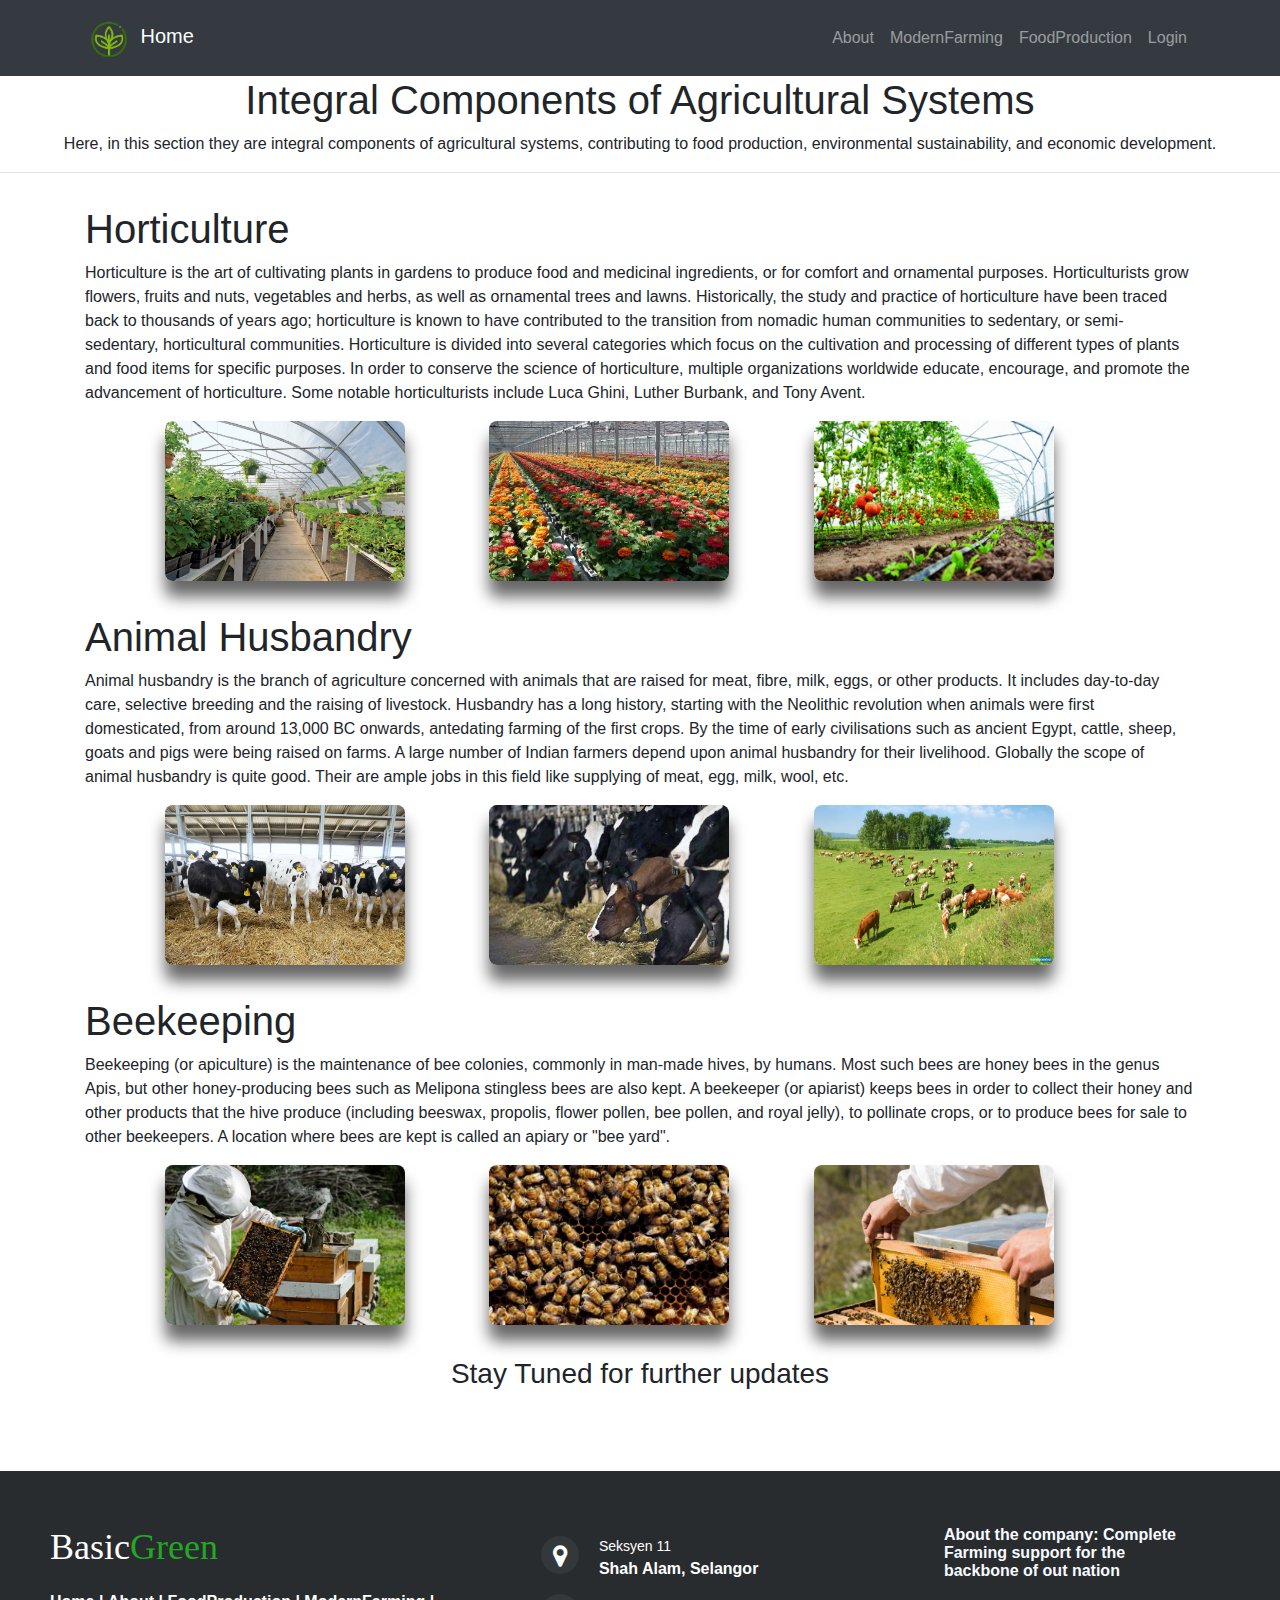
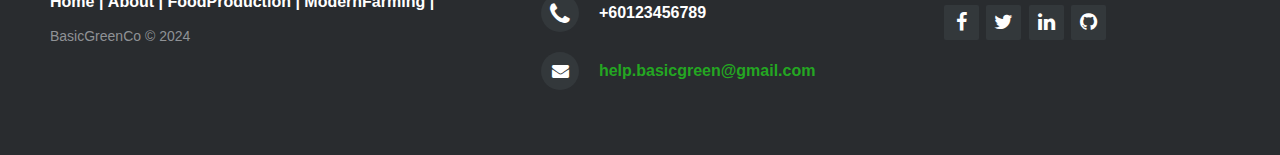
<file: foodProduction.html>
<!DOCTYPE html>
<html lang="en">
<head>
    <meta charset="UTF-8">
    <meta name="viewport" content="width=device-width, initial-scale=1.0">
    <title>Basic Green Co</title>
    <link href="https://stackpath.bootstrapcdn.com/bootstrap/4.5.2/css/bootstrap.min.css" rel="stylesheet">
    <link href="https://stackpath.bootstrapcdn.com/font-awesome/4.7.0/css/font-awesome.min.css" rel="stylesheet">
    
    <link href="guess.css" rel="stylesheet">

</head>
<body>
    <!-- Navbar -->
    <nav class="navbar navbar-expand-lg navbar-dark bg-dark">
        <div class="container">
            <a class="navbar-brand" href="back-home.html">
                <img src="logo_bg.png" alt="Logo" width="50" height="50">
                Home
            </a>
            <button class="navbar-toggler" type="button" data-toggle="collapse" data-target="#navbarNav" aria-controls="navbarNav" aria-expanded="false" aria-label="Toggle navigation">
                <span class="navbar-toggler-icon"></span>
            </button>
            <div class="collapse navbar-collapse" id="navbarNav">
                <ul class="navbar-nav ml-auto">
                    <li class="nav-item">
                        <a class="nav-link" href="about.html">About</a>
                    </li>
                    <li class="nav-item">
                        <a class="nav-link" href="modernFarming.html">ModernFarming</a>
                    </li>
                    <li class="nav-item">
                        <a class="nav-link" href="foodProduction.html">FoodProduction</a>
                    </li>
                    <li class="nav-item">
                        <a class="nav-link" href="login.html">Login</a>
                    </li>
                </ul>
            </div>
        </div>
    </nav>

    <!-- Page content -->
        <div class="center-text">
            <h1>Integral Components of Agricultural Systems</h1>
            <p>
                Here, in this section they are integral components of agricultural systems,
                contributing to food production, environmental sustainability, and economic development.
            </p>
            <hr>
        </div>
        <div class="container">
            <div style="margin-top: 2rem; margin-bottom: 2rem;">
                <h1>Horticulture</h1>
                <p>
                    Horticulture is the art of cultivating plants in gardens to produce
                    food and medicinal ingredients, or for comfort and ornamental
                    purposes. Horticulturists grow flowers, fruits and nuts, vegetables
                    and herbs, as well as ornamental trees and lawns. Historically, the
                    study and practice of horticulture have been traced back to
                    thousands of years ago; horticulture is known to have contributed to
                    the transition from nomadic human communities to sedentary, or
                    semi-sedentary, horticultural communities. Horticulture is divided
                    into several categories which focus on the cultivation and
                    processing of different types of plants and food items for specific
                    purposes. In order to conserve the science of horticulture, multiple
                    organizations worldwide educate, encourage, and promote the
                    advancement of horticulture. Some notable horticulturists include
                    Luca Ghini, Luther Burbank, and Tony Avent.
                </p>
                <div class="flex-container">
                    <a href="https://en.wikipedia.org/wiki/Horticulture" target="_blank" rel="noreferrer">
                        <img class="side-img" src="horticulture.jpeg" alt="Horticulture">
                    </a>
                    <a href="https://www.nal.usda.gov/topics/commercial-horticulture" target="_blank" rel="noreferrer">
                        <img class="side-img" src="horticulture-2.jpeg" alt="Horticulture">
                    </a>
                    <a href="http://www.developmentnews.in/successful-cultivation-horticulture-crops/" target="_blank" rel="noreferrer">
                        <img class="side-img" src="horticulture-3.gif" alt="Horticulture">
                    </a>
                </div>
            </div>
            <div style="margin-top: 2rem; margin-bottom: 2rem;">
                <h1>Animal Husbandry</h1>
                <p>
                    Animal husbandry is the branch of agriculture concerned with animals
                    that are raised for meat, fibre, milk, eggs, or other products. It
                    includes day-to-day care, selective breeding and the raising of
                    livestock. Husbandry has a long history, starting with the Neolithic
                    revolution when animals were first domesticated, from around 13,000
                    BC onwards, antedating farming of the first crops. By the time of
                    early civilisations such as ancient Egypt, cattle, sheep, goats and
                    pigs were being raised on farms. A large number of Indian
                    farmers depend upon animal husbandry for their livelihood. Globally
                    the scope of animal husbandry is quite good. Their are ample jobs in
                    this field like supplying of meat, egg, milk, wool, etc.
                </p>
                <div class="flex-container">
                    <a href="https://en.wikipedia.org/wiki/Animal_husbandry" target="_blank" rel="noreferrer">
                        <img class="side-img" src="husbandry.png" alt="Animal Husbandry">
                    </a>
                    <a href="https://www.biovoicenews.com/india-uk-northern-ireland-to-cooperate-over-animal-husbandry-dairying-fisheries/" target="_blank" rel="noreferrer">
                        <img class="side-img" src="husbandry-2.jpeg" alt="Animal Husbandry">
                    </a>
                    <a href="https://blog.nextias.com/guidelines-for-animal-husbandry-infrastructure-development-fund" target="_blank" rel="noreferrer">
                        <img class="side-img" src="husbandry-3.webp" alt="Animal Husbandry">
                    </a>
                </div>
            </div>
            <div style="margin-top: 2rem; margin-bottom: 2rem;">
                <h1>Beekeeping</h1>
                <p>
                    Beekeeping (or apiculture) is the maintenance of bee colonies,
                    commonly in man-made hives, by humans. Most such bees are honey bees
                    in the genus Apis, but other honey-producing bees such as Melipona
                    stingless bees are also kept. A beekeeper (or apiarist) keeps bees
                    in order to collect their honey and other products that the hive
                    produce (including beeswax, propolis, flower pollen, bee pollen, and
                    royal jelly), to pollinate crops, or to produce bees for sale to
                    other beekeepers. A location where bees are kept is called an apiary
                    or "bee yard".
                </p>
                <div class="flex-container">
                    <a href="https://en.wikipedia.org/wiki/Beekeeping" target="_blank" rel="noreferrer">
                        <img class="side-img" src="bee.jpeg" alt="Beekeeping">
                    </a>
                    <a href="https://www.thespruce.com/beekeeping-for-beginners-step-by-step-3016540" target="_blank" rel="nerrer">
                        <img class="side-img" src="bee-2.jpeg" alt="Beekeeping">
                    </a>
                    <a href="https://www.apglearning.in/online-courses/opportunity-in-beekeeping/" target="_blank" rel="noreferrer">
                        <img class="side-img" src="bee-3.jpeg" alt="Beekeeping">
                    </a>
                </div>
            </div>
        </div>
        <div class="center-text" style="margin-bottom: 3rem; margin-top: 2rem;">
            <h3>Stay Tuned for further updates</h3>
        </div>

        <!-- Footer -->
        <footer class="footer-distributed">
            <div class="footer-left">
                <h3>Basic<span>Green</span></h3>
                <p class="footer-links">
                    <a href="back-home.html" class="link-1">Home |</a>
                    <a href="about.html"> About |</a>
                    <a href="foodProduction.html"> FoodProduction |</a>
                    <a href="modernFarming.html"> ModernFarming |</a>
                </p>
                <p class="footer-company-name">BasicGreenCo © 2024</p>
            </div>
            <div class="footer-center">
                <div>
                    <i class="fa fa-map-marker"></i>
                    <p><span>Seksyen 11</span> Shah Alam, Selangor</p>
                </div>
                <div>
                    <i class="fa fa-phone"></i>
                    <p>+60123456789</p>
                </div>
                <div>
                    <i class="fa fa-envelope"></i>
                    <p><a href="mailto:help.BasicGreen@gmail.com">help.basicgreen@gmail.com</a></p>
                </div>
            </div>
            <div class="footer-right">
                <p class="footer-company-about">
                    <span>About the company:</span> Complete Farming support for the backbone of out nation
                </p>
                <div class="footer-icons">
                    <a href="/"><i class="fa fa-facebook"></i></a>
                    <a href="/"><i class="fa fa-twitter"></i></a>
                    <a href="/"><i class="fa fa-linkedin"></i></a>
                    <a href="/"><i class="fa fa-github"></i></a>
                </div>
            </div>
        </footer>
        
        <!-- Bootstrap core JavaScript -->
        <script src="https://code.jquery.com/jquery-3.5.1.slim.min.js"></script>
        <script src="https://cdnjs.cloudflare.com/ajax/libs/popper.js/1.16.0/umd/popper.min.js"></script>
        <script src="https://stackpath.bootstrapcdn.com/bootstrap/4.5.2/js/bootstrap.min.js"></script>
        </body>
</html>
</file>
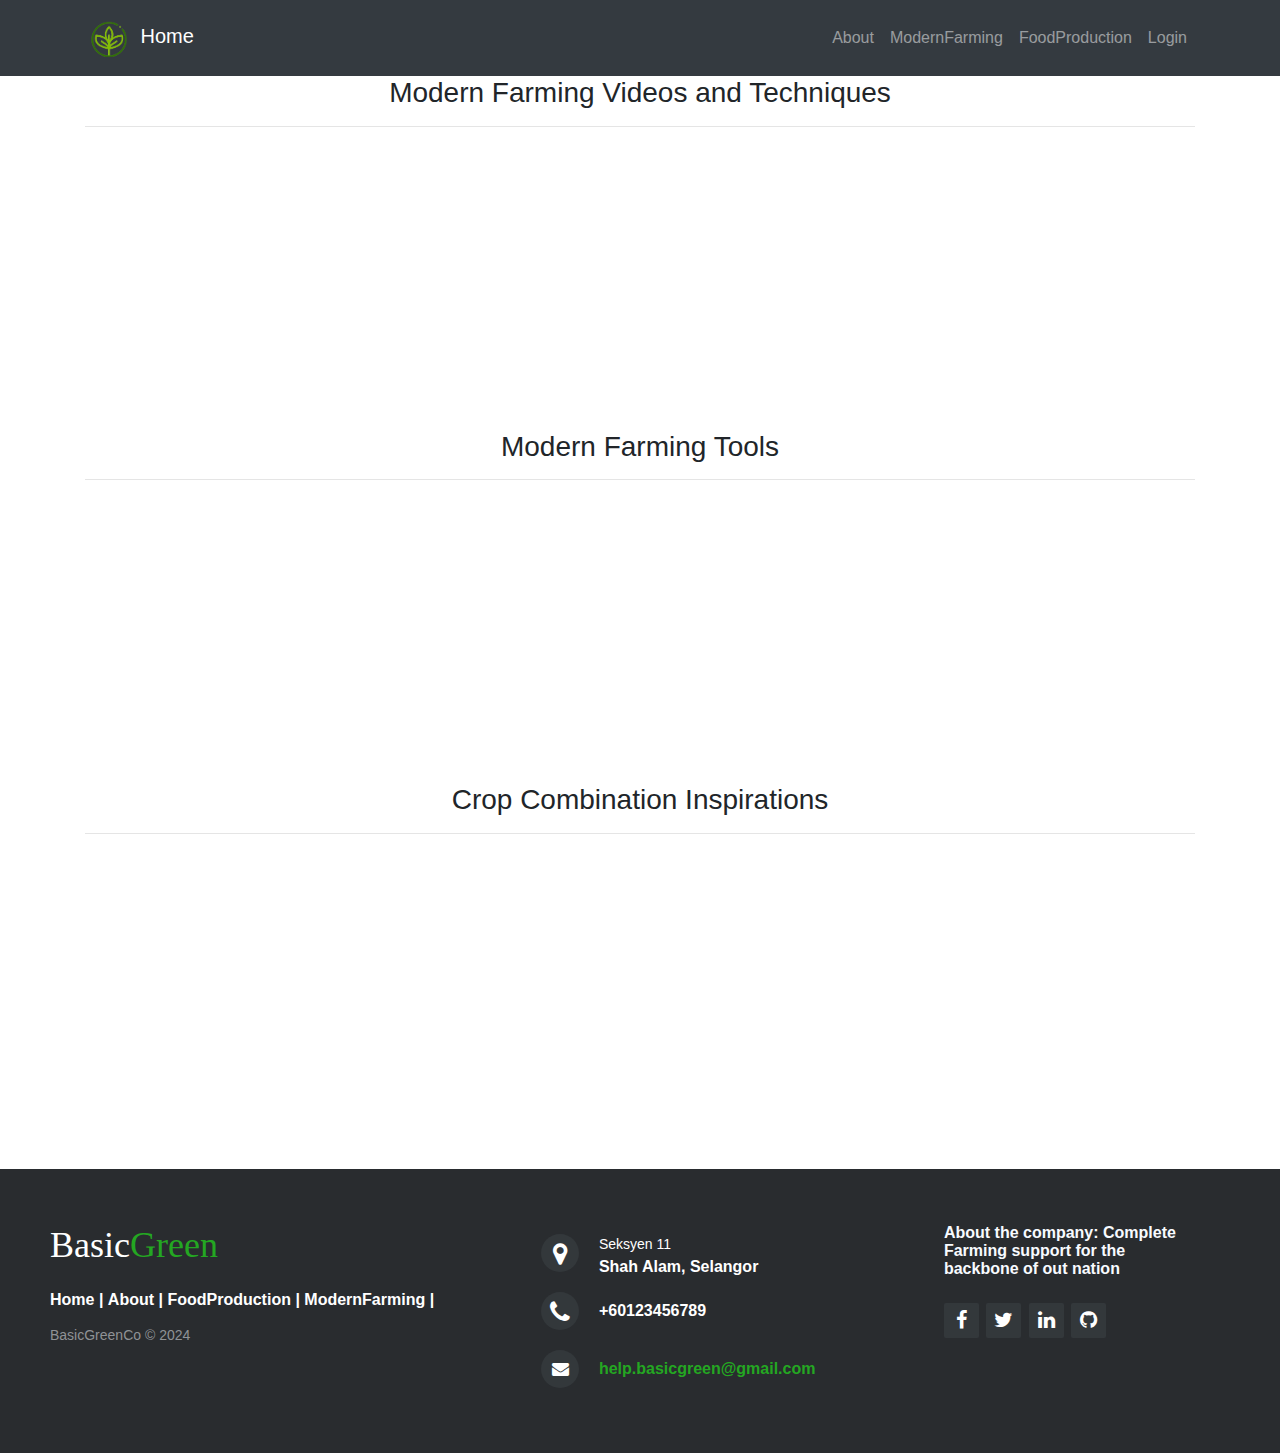
<file: modernFarming.html>
<!DOCTYPE html>
<html lang="en">
<head>
    <meta charset="UTF-8">
    <meta name="viewport" content="width=device-width, initial-scale=1.0">
    <title>Basic Green Co</title>
    <link href="https://stackpath.bootstrapcdn.com/bootstrap/4.5.2/css/bootstrap.min.css" rel="stylesheet">
    <link href="https://stackpath.bootstrapcdn.com/font-awesome/4.7.0/css/font-awesome.min.css" rel="stylesheet">
    
    <link href="guess.css" rel="stylesheet">

</head>
<body>
    <!-- Navbar -->
    <nav class="navbar navbar-expand-lg navbar-dark bg-dark">
        <div class="container">
            <a class="navbar-brand" href="back-home.html">
                <img src="logo_bg.png" alt="Logo" width="50" height="50">
                Home
            </a>
            <button class="navbar-toggler" type="button" data-toggle="collapse" data-target="#navbarNav" aria-controls="navbarNav" aria-expanded="false" aria-label="Toggle navigation">
                <span class="navbar-toggler-icon"></span>
            </button>
            <div class="collapse navbar-collapse" id="navbarNav">
                <ul class="navbar-nav ml-auto">
                    <li class="nav-item">
                        <a class="nav-link" href="about.html">About</a>
                    </li>
                    <li class="nav-item">
                        <a class="nav-link" href="modernFarming.html">ModernFarming</a>
                    </li>
                    <li class="nav-item">
                        <a class="nav-link" href="foodProduction.html">FoodProduction</a>
                    </li>
                    <li class="nav-item">
                        <a class="nav-link" href="login.html">Login</a>
                    </li>
                </ul>
            </div>
        </div>
    </nav>    

    <!-- Page content -->
    <div>
        <!-- Modern Farming Videos and Techniques content -->
        <div class="container">
            <div style="text-align: center;">
                <h3>Modern Farming Videos and Techniques</h3>
            </div>
            <hr>
            <div class="row" style="margin-top: 3rem; margin-bottom: 3rem;">
                <div class="col">
                    <iframe width="300" height="200" src="https://www.youtube.com/embed/FNn5DB1Zen4" title="YouTube video player" frameborder="0" allow="accelerometer; autoplay; clipboard-write; encrypted-media; gyroscope; picture-in-picture" allowfullscreen></iframe>
                </div>
                <div class="col">
                    <iframe width="300" height="200" src="https://www.youtube.com/embed/T03nk2nmZ64" title="YouTube video player" frameborder="0" allow="accelerometer; autoplay; clipboard-write; encrypted-media; gyroscope; picture-in-picture" allowfullscreen></iframe>
                </div>
                <div class="col">
                    <iframe width="300" height="200" src="https://www.youtube.com/embed/DoVGbPa0jHw" title="YouTube video player" frameborder="0" allow="accelerometer; autoplay; clipboard-write; encrypted-media; gyroscope; picture-in-picture" allowfullscreen></iframe>
                </div>
            </div>
            <div style="text-align: center;">
                <h3>Modern Farming Tools</h3>
            </div>
            <hr>
            <div class="row" style="margin-top: 3rem; margin-bottom: 3rem;">
                <div class="col">
                    <iframe width="300" height="200" src="https://www.youtube.com/embed/QvP2K0F6bEg" title="YouTube video player" frameborder="0" allow="accelerometer; autoplay; clipboard-write; encrypted-media; gyroscope; picture-in-picture" allowfullscreen></iframe>
                </div>
                <div class="col">
                    <iframe width="300" height="200" src="https://www.youtube.com/embed/BAU08Pxg6SQ" title="YouTube video player" frameborder="0" allow="accelerometer; autoplay; clipboard-write; encrypted-media; gyroscope; picture-in-picture" allowfullscreen></iframe>
                </div>
                <div class="col">
                    <iframe width="300" height="200" src="https://www.youtube.com/embed/6BxY_vTpTgc" title="YouTube video player" frameborder="0" allow="accelerometer; autoplay; clipboard-write; encrypted-media; gyroscope; picture-in-picture" allowfullscreen></iframe>
                </div>
            </div>
            <div style="text-align: center;">
                <h3>Crop Combination Inspirations</h3>
            </div>
            <hr>
            <div class="row" style="margin-top: 3rem; margin-bottom: 3rem;">
                <div class="col">
                    <iframe width="300" height="200" src="https://www.youtube.com/embed/mJwOr-pe_I8" title="YouTube video player" frameborder="0" allow="accelerometer; autoplay; clipboard-write; encrypted-media; gyroscope; picture-in-picture" allowfullscreen></iframe>
                </div>
                <div class="col">
                    <iframe width="300" height="200" src="https://www.youtube.com/embed/XeNA6XdMoF8" title="YouTube video player" frameborder="0" allow="accelerometer; autoplay; clipboard-write; encrypted-media; gyroscope; picture-in-picture" allowfullscreen></iframe>
                </div>
                <div class="col">
                    <iframe width="300" height="200" src="https://www.youtube.com/embed/ouU8vCGxyqs" title="YouTube video player" frameborder="0" allow="accelerometer; autoplay; clipboard-write; encrypted-media; gyroscope; picture-in-picture" allowfullscreen></iframe>
                </div>
            </div>
        </div>

        <!-- Footer -->
        <footer class="footer-distributed">
            <div class="footer-left">
                <h3>Basic<span>Green</span></h3>
                <p class="footer-links">
                    <a href="back-home.html" class="link-1">Home |</a>
                    <a href="about.html"> About |</a>
                    <a href="foodProduction.html"> FoodProduction |</a>
                    <a href="modernFarming.html"> ModernFarming |</a>
                </p>
                <p class="footer-company-name">BasicGreenCo © 2024</p>
            </div>
            <div class="footer-center">
                <div>
                    <i class="fa fa-map-marker"></i>
                    <p><span>Seksyen 11</span> Shah Alam, Selangor</p>
                </div>
                <div>
                    <i class="fa fa-phone"></i>
                    <p>+60123456789</p>
                </div>
                <div>
                    <i class="fa fa-envelope"></i>
                    <p><a href="mailto:help.BasicGreen@gmail.com">help.basicgreen@gmail.com</a></p>
                </div>
            </div>
            <div class="footer-right">
                <p class="footer-company-about">
                    <span>About the company:</span> Complete Farming support for the backbone of out nation
                </p>
                <div class="footer-icons">
                    <a href="/"><i class="fa fa-facebook"></i></a>
                    <a href="/"><i class="fa fa-twitter"></i></a>
                    <a href="/"><i class="fa fa-linkedin"></i></a>
                    <a href="/"><i class="fa fa-github"></i></a>
                </div>
            </div>
        </footer>
        
        <!-- Bootstrap core JavaScript -->
        <script src="https://code.jquery.com/jquery-3.5.1.slim.min.js"></script>
        <script src="https://cdnjs.cloudflare.com/ajax/libs/popper.js/1.16.0/umd/popper.min.js"></script>
        <script src="https://stackpath.bootstrapcdn.com/bootstrap/4.5.2/js/bootstrap.min.js"></script>
        </body>
</html>
</file>
<file: guess.css>
.carousel-img {
            height: 500px; /* Adjust height as needed */
            object-fit: 32;
        }
        .footer-distributed{
            background-color: #292c2f;
            box-shadow: 0 1px 1px 0 rgba(0, 0, 0, 0.12);
            box-sizing: border-box;
            width: 100%;
            text-align: left;
            font: bold 16px sans-serif;
            padding: 55px 50px;
            margin-top: 80px;
            overflow-x: hidden;
        }

        .footer-distributed .footer-left,
        .footer-distributed .footer-center,
        .footer-distributed .footer-right{
            display: inline-block;
            vertical-align: top;
        }

        .footer-distributed .footer-left{
            width: 40%;
        }

        .footer-distributed h3{
            color:  #ffffff;
            font: normal 36px 'Cookie', cursive;
            margin: 0;
        }

        .footer-distributed h3 span{
            color:  #24a722;
        }

        .footer-distributed .footer-links{
            color:  #ffffff;
            margin: 20px 0 12px;
            padding: 0;
        }

        .footer-distributed .footer-links a{
            display:inline-block;
            line-height: 1.8;
            text-decoration: none;
            color:  inherit;
        }

        .footer-distributed .footer-company-name{
            color:  #8f9296;
            font-size: 14px;
            font-weight: normal;
            margin: 0;
        }

        .footer-distributed .footer-company-about{
            color:  #f8fbff;
        }

        .footer-distributed .footer-center{
            width: 35%;
        }

        .footer-distributed .footer-center i{
            background-color:  #33383b;
            color: #ffffff;
            font-size: 25px;
            width: 38px;
            height: 38px;
            border-radius: 50%;
            text-align: center;
            line-height: 42px;
            margin: 10px 15px;
            vertical-align: middle;
        }

        .footer-distributed .footer-center i.fa-envelope{
            font-size: 17px;
            line-height: 38px;
        }

        .footer-distributed .footer-center p{
            display: inline-block;
            color: #ffffff;
            vertical-align: middle;
            margin:0;
        }

        .footer-distributed .footer-center p span{
            display:block;
            font-weight: normal;
            font-size:14px;
            line-height:2;
        }

        .footer-distributed .footer-center p a{
            color:  #24a722;
            text-decoration: none;;
        }

        .footer-distributed .footer-right{
            width: 20%;
        }

        .footer-distributed .footer-icons{
            margin-top: 25px;
        }

        .footer-distributed .footer-icons a{
            display: inline-block;
            width: 35px;
            height: 35px;
            cursor: pointer;
            background-color:  #33383b;
            border-radius: 2px;
            font-size: 20px;
            color: #ffffff;
            text-align: center;
            line-height: 35px;
            margin-right: 3px;
            margin-bottom: 5px;
        }
        .side-img {
            height: 10rem;
            width: 15rem;
            border-radius: 0.5rem;
            margin-left: 5rem;
            box-shadow: 0 1rem 1rem rgba(0, 0, 0, 0.6);
            transition: all 0.2s;
        }
        .side-img:hover {
            box-shadow: 0 0.5rem 1rem rgba(0, 0, 0, 0.15);
            transform: translateY(-0.2rem);
            filter: blur(1px) brightness(90%);
        }
        .center-text {
            text-align: center;
        }
</file>
